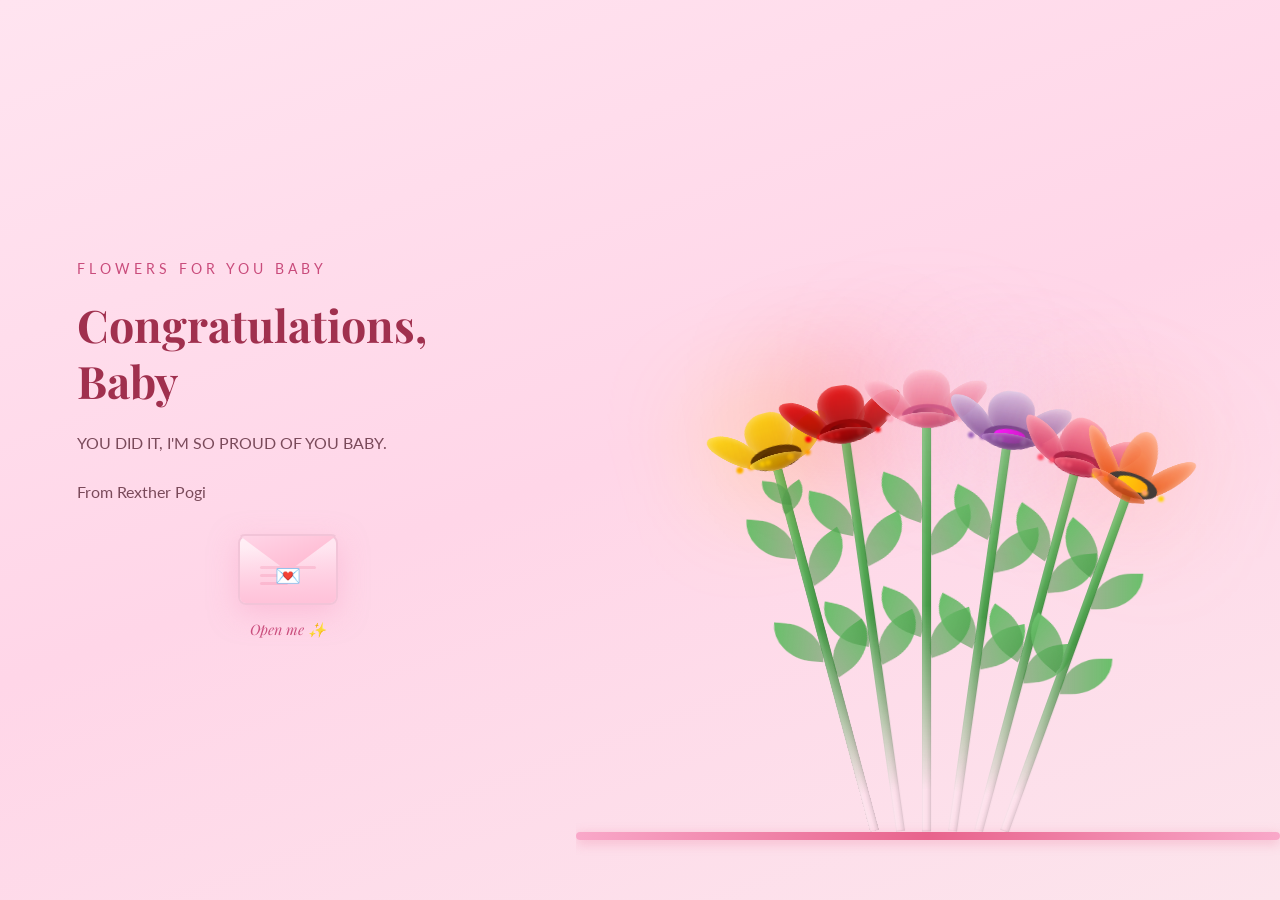
<file: garden.html>
<!DOCTYPE html>
<html lang="en">
<head>
  <meta charset="UTF-8"/>
  <meta name="viewport" content="width=device-width, initial-scale=1.0"/>
  <title>A Gift For You 🌸</title>
  <link rel="stylesheet" href="flower.css"/>
  <link rel="stylesheet" href="styles.css"/>
  <style>
    @keyframes fadeUp {
      from { opacity:0; transform:translateY(20px); }
      to   { opacity:1; transform:translateY(0); }
    }

    html, body { width:100%; height:100%; margin:0; overflow:hidden; background: linear-gradient(160deg,#ffe4f0 0%,#ffd6e8 50%,#fce4ec 100%); }

    .garden-layout {
      display: flex;
      width: 100vw;
      height: 100vh;
    }

    /* LEFT: text */
    .garden-left {
      width: 45%;
      flex-shrink: 0;
      display: flex;
      flex-direction: column;
      justify-content: center;
      padding: 6vw;
      gap: 20px;
      animation: fadeUp 1.2s ease 0.4s both;
      z-index: 2;
    }
    .garden-left .tag {
      font-size: 0.85rem;
      letter-spacing: 4px;
      text-transform: uppercase;
      color: #c94b7b;
      font-family: 'Lato', sans-serif;
    }
    .garden-left h1 {
      font-family: 'Playfair Display', serif;
      font-size: clamp(1.8rem, 3.5vw, 3rem);
      color: #a0304e;
      line-height: 1.25;
      margin: 0;
    }
    .garden-left h1 em { font-style: italic; color: #c94b7b; }
    .garden-left p {
      font-family: 'Lato', sans-serif;
      font-size: clamp(0.85rem, 1.4vw, 1rem);
      color: #7a4a5a;
      line-height: 1.8;
      margin: 0;
    }
    .garden-left .envelope-wrap { margin-top: 8px; }
    .envelope      { width: 100px; height: 70px; }
    .env-flap      { height: 38px; }
    .env-heart     { font-size: 1.3rem; }
    .envelope-wrap span { font-size: 0.9rem; color: #c94b7b; }

    /* RIGHT: flower scene — strictly contained */
    .garden-right {
      width: 55%;
      flex-shrink: 0;
      position: relative;
      overflow: hidden;
    }

    /* scale-down wrapper centered in right panel */
    .flower-scene {
      position: absolute;
      bottom: 68px;
      left: 0;
      width: 100%;
      height: calc(100% - 1px);
      display: flex;
      align-items: flex-end;
      justify-content: center;
      padding-right: 720px;
      transform: scale(0.65);
      transform-origin: bottom center;
      position: relative;
      width: 900px;
      flex-shrink: 0;
    }

    /* ground line — sits right below the flower stems */
    .garden-ground {
      position: absolute;
      bottom: 60px;
      left: 0;
      width: 100%;
      height: 8px;
      background: linear-gradient(to right, #f9a8c9, #e8638c, #f9a8c9);
      border-radius: 8px;
      box-shadow: 0 3px 12px rgba(232,99,140,0.35);
      z-index: 20;
    }
  </style>
</head>
<body class="not-loaded">

  <div class="garden-layout">

    <!-- Left: text message -->
    <div class="garden-left">
      <span class="tag">Flowers for you baby</span>
      <h1>Congratulations, Baby</h1>
      <p>YOU DID IT, I'M SO PROUD OF YOU BABY.</p>
      <p>From Rexther Pogi</p>
      <a href="letter.html" class="envelope-wrap">
        <div class="envelope">
          <div class="env-body">
            <div class="env-lines"><span></span><span></span><span></span></div>
          </div>
          <div class="env-flap"></div>
          <div class="env-heart">💌</div>
        </div>
        <span>Open me ✨</span>
      </a>
    </div>

    <!-- Right: flower scene -->
    <div class="garden-right">
      <div class="flower-scene">
        <div class="flowers">
          <!-- Sunflower -->
          <div class="flower flower--1">
            <div class="flower__leafs flower__leafs--1">
              <div class="flower__leaf flower__leaf--1"></div>
              <div class="flower__leaf flower__leaf--2"></div>
              <div class="flower__leaf flower__leaf--3"></div>
              <div class="flower__leaf flower__leaf--4"></div>
              <div class="flower__white-circle"></div>
              <div class="flower__light flower__light--1"></div>
              <div class="flower__light flower__light--2"></div>
              <div class="flower__light flower__light--3"></div>
              <div class="flower__light flower__light--4"></div>
              <div class="flower__light flower__light--5"></div>
              <div class="flower__light flower__light--6"></div>
              <div class="flower__light flower__light--7"></div>
              <div class="flower__light flower__light--8"></div>
            </div>
            <div class="flower__line">
              <div class="flower__line__leaf flower__line__leaf--1"></div>
              <div class="flower__line__leaf flower__line__leaf--2"></div>
              <div class="flower__line__leaf flower__line__leaf--3"></div>
              <div class="flower__line__leaf flower__line__leaf--4"></div>
              <div class="flower__line__leaf flower__line__leaf--5"></div>
              <div class="flower__line__leaf flower__line__leaf--6"></div>
            </div>
          </div>

          <!-- Red Rose -->
          <div class="flower flower--2">
            <div class="flower__leafs flower__leafs--2">
              <div class="flower__leaf flower__leaf--1"></div>
              <div class="flower__leaf flower__leaf--2"></div>
              <div class="flower__leaf flower__leaf--3"></div>
              <div class="flower__leaf flower__leaf--4"></div>
              <div class="flower__white-circle"></div>
              <div class="flower__light flower__light--1"></div>
              <div class="flower__light flower__light--2"></div>
              <div class="flower__light flower__light--3"></div>
              <div class="flower__light flower__light--4"></div>
              <div class="flower__light flower__light--5"></div>
              <div class="flower__light flower__light--6"></div>
              <div class="flower__light flower__light--7"></div>
              <div class="flower__light flower__light--8"></div>
            </div>
            <div class="flower__line">
              <div class="flower__line__leaf flower__line__leaf--1"></div>
              <div class="flower__line__leaf flower__line__leaf--2"></div>
              <div class="flower__line__leaf flower__line__leaf--3"></div>
              <div class="flower__line__leaf flower__line__leaf--4"></div>
            </div>
          </div>

          <!-- Pink Rose -->
          <div class="flower flower--3">
            <div class="flower__leafs flower__leafs--3">
              <div class="flower__leaf flower__leaf--1"></div>
              <div class="flower__leaf flower__leaf--2"></div>
              <div class="flower__leaf flower__leaf--3"></div>
              <div class="flower__leaf flower__leaf--4"></div>
              <div class="flower__white-circle"></div>
              <div class="flower__light flower__light--1"></div>
              <div class="flower__light flower__light--2"></div>
              <div class="flower__light flower__light--3"></div>
              <div class="flower__light flower__light--4"></div>
              <div class="flower__light flower__light--5"></div>
              <div class="flower__light flower__light--6"></div>
              <div class="flower__light flower__light--7"></div>
              <div class="flower__light flower__light--8"></div>
            </div>
            <div class="flower__line">
              <div class="flower__line__leaf flower__line__leaf--1"></div>
              <div class="flower__line__leaf flower__line__leaf--2"></div>
              <div class="flower__line__leaf flower__line__leaf--3"></div>
              <div class="flower__line__leaf flower__line__leaf--4"></div>
            </div>
          </div>

          <!-- Orchid -->
          <div class="flower flower--4">
            <div class="flower__leafs flower__leafs--4">
              <div class="flower__leaf flower__leaf--1"></div>
              <div class="flower__leaf flower__leaf--2"></div>
              <div class="flower__leaf flower__leaf--3"></div>
              <div class="flower__leaf flower__leaf--4"></div>
              <div class="flower__white-circle"></div>
              <div class="flower__light flower__light--1"></div>
              <div class="flower__light flower__light--2"></div>
              <div class="flower__light flower__light--3"></div>
              <div class="flower__light flower__light--4"></div>
              <div class="flower__light flower__light--5"></div>
              <div class="flower__light flower__light--6"></div>
              <div class="flower__light flower__light--7"></div>
              <div class="flower__light flower__light--8"></div>
            </div>
            <div class="flower__line">
              <div class="flower__line__leaf flower__line__leaf--1"></div>
              <div class="flower__line__leaf flower__line__leaf--2"></div>
              <div class="flower__line__leaf flower__line__leaf--3"></div>
              <div class="flower__line__leaf flower__line__leaf--4"></div>
            </div>
          </div>

          <!-- Carnation -->
          <div class="flower flower--5">
            <div class="flower__leafs flower__leafs--5">
              <div class="flower__leaf flower__leaf--1"></div>
              <div class="flower__leaf flower__leaf--2"></div>
              <div class="flower__leaf flower__leaf--3"></div>
              <div class="flower__leaf flower__leaf--4"></div>
              <div class="flower__white-circle"></div>
              <div class="flower__light flower__light--1"></div>
              <div class="flower__light flower__light--2"></div>
              <div class="flower__light flower__light--3"></div>
              <div class="flower__light flower__light--4"></div>
              <div class="flower__light flower__light--5"></div>
              <div class="flower__light flower__light--6"></div>
              <div class="flower__light flower__light--7"></div>
              <div class="flower__light flower__light--8"></div>
            </div>
            <div class="flower__line">
              <div class="flower__line__leaf flower__line__leaf--1"></div>
              <div class="flower__line__leaf flower__line__leaf--2"></div>
              <div class="flower__line__leaf flower__line__leaf--3"></div>
              <div class="flower__line__leaf flower__line__leaf--4"></div>
            </div>
          </div>

          <!-- Gerbera Daisy -->
          <div class="flower flower--6">
            <div class="flower__leafs flower__leafs--6">
              <div class="flower__leaf flower__leaf--1"></div>
              <div class="flower__leaf flower__leaf--2"></div>
              <div class="flower__leaf flower__leaf--3"></div>
              <div class="flower__leaf flower__leaf--4"></div>
              <div class="flower__white-circle"></div>
              <div class="flower__light flower__light--1"></div>
              <div class="flower__light flower__light--2"></div>
              <div class="flower__light flower__light--3"></div>
              <div class="flower__light flower__light--4"></div>
              <div class="flower__light flower__light--5"></div>
              <div class="flower__light flower__light--6"></div>
              <div class="flower__light flower__light--7"></div>
              <div class="flower__light flower__light--8"></div>
            </div>
            <div class="flower__line">
              <div class="flower__line__leaf flower__line__leaf--1"></div>
              <div class="flower__line__leaf flower__line__leaf--2"></div>
              <div class="flower__line__leaf flower__line__leaf--3"></div>
              <div class="flower__line__leaf flower__line__leaf--4"></div>
            </div>
          </div>
        </div>
      </div>
      <div class="garden-ground"></div>
    </div>

  </div><!-- /.garden-layout -->

  <script>
    onload = () => {
      const c = setTimeout(() => {
        document.body.classList.remove("not-loaded");
        clearTimeout(c);
      }, 1000);
    };
  </script>
</body>
</html>
</file>
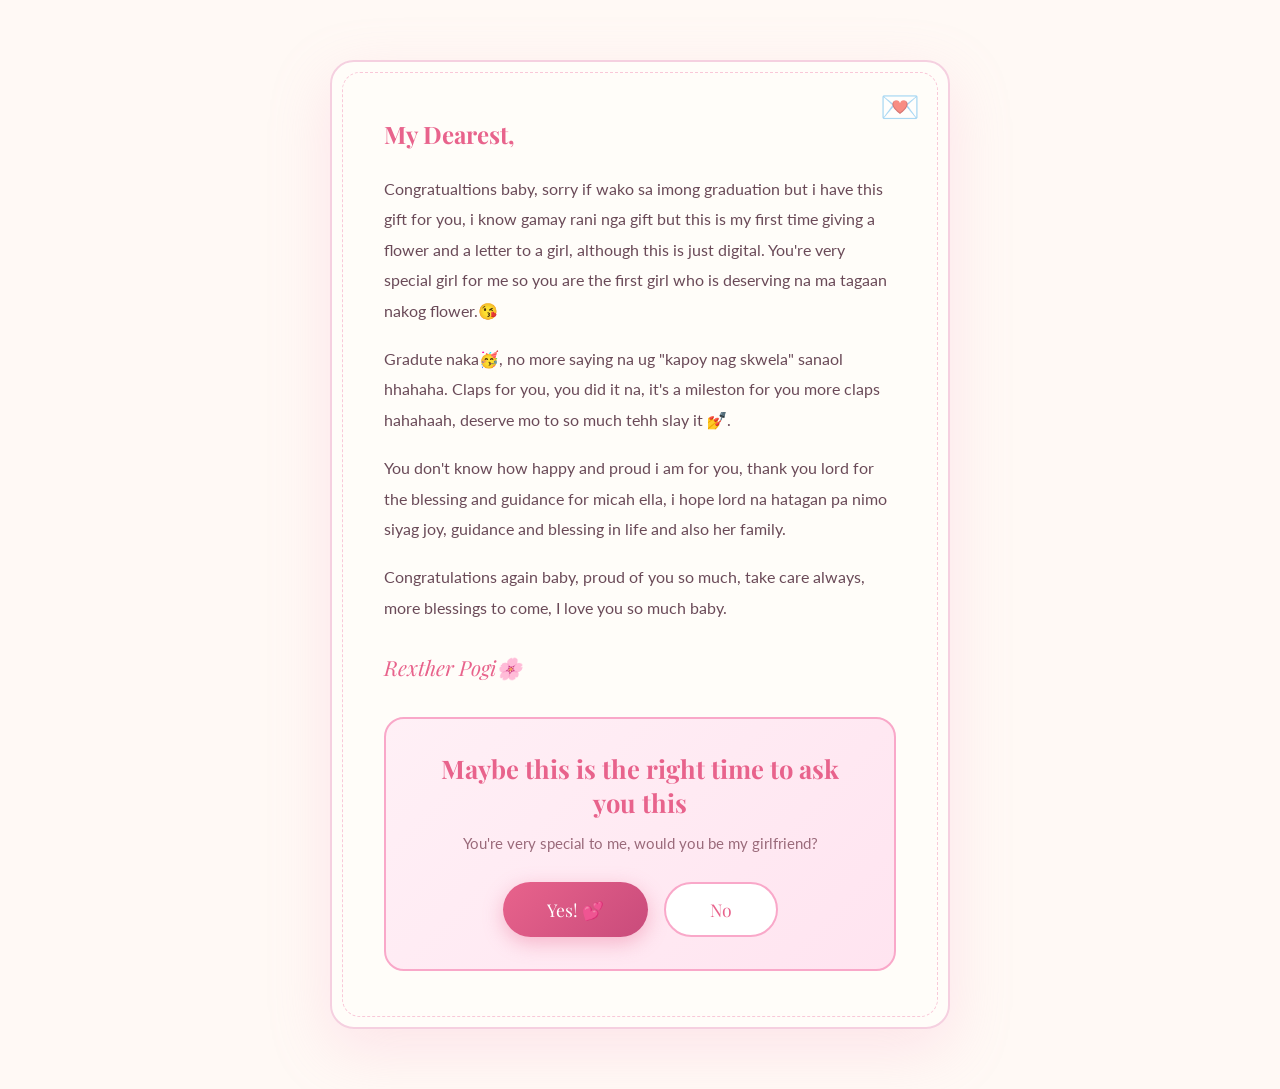
<file: letter.html>
<!DOCTYPE html>
<html lang="en">
<head>
  <meta charset="UTF-8" />
  <meta name="viewport" content="width=device-width, initial-scale=1.0" />
  <title>A Letter For You 💌</title>
  <link rel="stylesheet" href="styles.css" />
</head>
<body>

  <div class="petals" id="petals"></div>

  <div class="letter-page">
    <div class="letter-card">
      <span class="stamp">💌</span>
      <h3>My Dearest,</h3>

      <p>Congratualtions baby, sorry if wako sa imong graduation but i have this gift for you, i know gamay rani nga gift but this is my first time giving a flower and a letter to a girl, although this is just digital. You're very special girl for me so you are the first girl who is deserving na ma tagaan nakog flower.😘</p>
      <p>Gradute naka🥳, no more saying na ug "kapoy nag skwela" sanaol hhahaha. Claps for you, you did it na, it's a mileston for you more claps hahahaah, deserve mo to so much tehh slay it 💅.</p>
      <p>You don't know how happy and proud i am for you, thank you lord for the blessing and guidance for micah ella, i hope lord na hatagan pa nimo siyag joy, guidance and blessing in life and also her family.</p>
      <p>Congratulations again baby, proud of you so much, take care always, more blessings to come, I love you so much baby.</p>

      <div class="signature">Rexther Pogi🌸</div>

      <!-- PROPOSAL -->
      <div class="proposal-box">
        <h4>Maybe this is the right time to ask you this</h4>
        <p>You're very special to me, would you be my girlfriend?</p>
        <div class="answer-btns">
          <button class="btn-yes" onclick="sayYes(this)">Yes! 💕</button>
          <button class="btn-no" id="noBtn" onmouseover="runAway(this)" onclick="runAway(this)">No</button>
        </div>
      </div>
    </div>
  </div>

  <!-- YES OVERLAY -->
  <div class="yes-overlay" id="yesOverlay">
    <div class="big-heart">💖</div>
    <h2>She said YES! 🎉</h2>
    <p>This is the best day ever. I promise to make every day as special as today. I love you so much. 🌸</p>
  </div>

  <script>
    // Petals
    const petalContainer = document.getElementById('petals');
    for (let i = 0; i < 24; i++) {
      const p = document.createElement('div');
      p.className = 'petal';
      p.style.left = Math.random() * 100 + 'vw';
      p.style.animationDuration = (4 + Math.random() * 6) + 's';
      p.style.animationDelay = (Math.random() * 10) + 's';
      p.style.width = (8 + Math.random() * 12) + 'px';
      p.style.height = (12 + Math.random() * 14) + 'px';
      petalContainer.appendChild(p);
    }

    // Sparkles
    const sparkles = ['✨','💫','🌟','✦'];
    for (let i = 0; i < 16; i++) {
      const s = document.createElement('div');
      s.className = 'sparkle';
      s.textContent = sparkles[Math.floor(Math.random() * sparkles.length)];
      s.style.left = Math.random() * 100 + 'vw';
      s.style.top = (10 + Math.random() * 80) + 'vh';
      s.style.animationDuration = (3 + Math.random() * 5) + 's';
      s.style.animationDelay = (Math.random() * 8) + 's';
      document.body.appendChild(s);
    }

    // No button runs away
    function runAway(btn) {
      btn.style.position = 'fixed';
      btn.style.left = Math.random() * (window.innerWidth - 160) + 'px';
      btn.style.top  = Math.random() * (window.innerHeight - 60) + 'px';
      btn.style.transition = 'left 0.3s, top 0.3s';
      btn.style.zIndex = '50';
    }

    // Confetti burst
    function launchConfetti() {
      const colors = ['#ff85a1','#ffd166','#a8e6cf','#c9b1ff','#ffb3c6','#ff6b9d'];
      for (let i = 0; i < 80; i++) {
        const c = document.createElement('div');
        c.className = 'confetti-piece';
        c.style.left = (30 + Math.random() * 40) + 'vw';
        c.style.top = '40vh';
        c.style.background = colors[Math.floor(Math.random() * colors.length)];
        c.style.width = (6 + Math.random() * 10) + 'px';
        c.style.height = (6 + Math.random() * 10) + 'px';
        c.style.borderRadius = Math.random() > 0.5 ? '50%' : '2px';
        c.style.animationDuration = (1.5 + Math.random() * 2) + 's';
        c.style.animationDelay = (Math.random() * 0.5) + 's';
        c.style.transform = `translateX(${(Math.random() - 0.5) * 300}px)`;
        document.body.appendChild(c);
        setTimeout(() => c.remove(), 4000);
      }
    }

    // Floating hearts burst from button
    function burstHearts(btn) {
      const hearts = ['💕','💗','💖','💓','🌸','✨'];
      const rect = btn.getBoundingClientRect();
      for (let i = 0; i < 12; i++) {
        const h = document.createElement('div');
        h.style.cssText = `
          position:fixed; z-index:300; pointer-events:none;
          font-size:${1.2 + Math.random()}rem;
          left:${rect.left + rect.width/2}px;
          top:${rect.top}px;
          animation: confettiFall ${1.5 + Math.random()}s ease forwards;
          transform: translateX(${(Math.random()-0.5)*200}px);
        `;
        h.textContent = hearts[Math.floor(Math.random() * hearts.length)];
        document.body.appendChild(h);
        setTimeout(() => h.remove(), 3000);
      }
    }

    function sayYes(btn) {
      launchConfetti();
      burstHearts(btn);
      setTimeout(() => {
        document.getElementById('yesOverlay').classList.add('show');
      }, 400);
    }
  </script>
</body>
</html>
</file>
<file: flower.css>
*,*::after,*::before{padding:0;margin:0;box-sizing:border-box;}
:root{--dark-color:#fff0f5;}
body{margin:0;overflow:hidden;}
.night{display:none;}
.flowers{position:relative;}
.flower{position:absolute;bottom:0;transform-origin:bottom center;z-index:10;--fl-speed:0.8s;}
/* Bouquet positioning - grouped closer together */
.flower--1{left:120px;transform:rotate(-15deg);animation:moving-flower-1 4s linear infinite;}
.flower--1 .flower__line{height:65vmin;animation-delay:0.3s;}
.flower--1 .flower__line__leaf--1{animation:blooming-leaf-right var(--fl-speed) 1.6s backwards;}
.flower--1 .flower__line__leaf--2{animation:blooming-leaf-right var(--fl-speed) 1.4s backwards;}
.flower--1 .flower__line__leaf--3{animation:blooming-leaf-left var(--fl-speed) 1.2s backwards;}
.flower--1 .flower__line__leaf--4{animation:blooming-leaf-left var(--fl-speed) 1s backwards;}
.flower--1 .flower__line__leaf--5{animation:blooming-leaf-right var(--fl-speed) 1.8s backwards;}
.flower--1 .flower__line__leaf--6{animation:blooming-leaf-left var(--fl-speed) 2s backwards;}
.flower--2{left:160px;transform:rotate(-8deg);animation:moving-flower-2 4s linear infinite;}
.flower--2 .flower__line{height:68vmin;animation-delay:0.6s;}
.flower--2 .flower__line__leaf--1{animation:blooming-leaf-right var(--fl-speed) 1.9s backwards;}
.flower--2 .flower__line__leaf--2{animation:blooming-leaf-right var(--fl-speed) 1.7s backwards;}
.flower--2 .flower__line__leaf--3{animation:blooming-leaf-left var(--fl-speed) 1.5s backwards;}
.flower--2 .flower__line__leaf--4{animation:blooming-leaf-left var(--fl-speed) 1.3s backwards;}
.flower--3{left:200px;transform:rotate(0deg);animation:moving-flower-3 4s linear infinite;}
.flower--3 .flower__line{height:70vmin;animation-delay:0.9s;}
.flower--3 .flower__line__leaf--1{animation:blooming-leaf-right var(--fl-speed) 2.5s backwards;}
.flower--3 .flower__line__leaf--2{animation:blooming-leaf-right var(--fl-speed) 2.3s backwards;}
.flower--3 .flower__line__leaf--3{animation:blooming-leaf-left var(--fl-speed) 2.1s backwards;}
.flower--3 .flower__line__leaf--4{animation:blooming-leaf-left var(--fl-speed) 1.9s backwards;}
.flower--4{left:240px;transform:rotate(8deg);animation:moving-flower-2 4s linear infinite;}
.flower--4 .flower__line{height:67vmin;animation-delay:0.5s;}
.flower--4 .flower__line__leaf--1{animation:blooming-leaf-right var(--fl-speed) 2s backwards;}
.flower--4 .flower__line__leaf--2{animation:blooming-leaf-right var(--fl-speed) 1.8s backwards;}
.flower--4 .flower__line__leaf--3{animation:blooming-leaf-left var(--fl-speed) 1.6s backwards;}
.flower--4 .flower__line__leaf--4{animation:blooming-leaf-left var(--fl-speed) 1.4s backwards;}
.flower--5{left:280px;transform:rotate(15deg);animation:moving-flower-1 4s linear infinite;}
.flower--5 .flower__line{height:64vmin;animation-delay:0.7s;}
.flower--5 .flower__line__leaf--1{animation:blooming-leaf-right var(--fl-speed) 2.2s backwards;}
.flower--5 .flower__line__leaf--2{animation:blooming-leaf-right var(--fl-speed) 2s backwards;}
.flower--5 .flower__line__leaf--3{animation:blooming-leaf-left var(--fl-speed) 1.8s backwards;}
.flower--5 .flower__line__leaf--4{animation:blooming-leaf-left var(--fl-speed) 1.6s backwards;}
.flower--6{left:320px;transform:rotate(20deg);animation:moving-flower-3 4s linear infinite;}
.flower--6 .flower__line{height:62vmin;animation-delay:1s;}
.flower--6 .flower__line__leaf--1{animation:blooming-leaf-right var(--fl-speed) 2.4s backwards;}
.flower--6 .flower__line__leaf--2{animation:blooming-leaf-right var(--fl-speed) 2.2s backwards;}
.flower--6 .flower__line__leaf--3{animation:blooming-leaf-left var(--fl-speed) 2s backwards;}
.flower--6 .flower__line__leaf--4{animation:blooming-leaf-left var(--fl-speed) 1.8s backwards;}
.flower__leafs{position:relative;animation:blooming-flower 2s backwards;}
.flower__leafs--1{animation-delay:1.1s;}
.flower__leafs--2{animation-delay:1.4s;}
.flower__leafs--3{animation-delay:1.7s;}
.flower__leafs--4{animation-delay:2s;}
.flower__leafs--5{animation-delay:2.3s;}
.flower__leafs--6{animation-delay:2.6s;}
.flower__leafs::after{content:"";position:absolute;left:0;top:0;transform:translate(-50%,-100%);width:8vmin;height:8vmin;background-color:#6bf0ff;filter:blur(10vmin);}

/* ── Base petal shape ── */
.flower__leaf{position:absolute;bottom:0;left:50%;width:8vmin;height:11vmin;border-radius:51% 49% 47% 53%/44% 45% 55% 69%;transform-origin:bottom center;opacity:0.9;box-shadow:inset 0 0 2vmin rgba(255,255,255,0.5);}
.flower__leaf--1{transform:translate(-10%,1%) rotateY(40deg) rotateX(-50deg);}
.flower__leaf--2{transform:translate(-50%,-4%) rotateX(40deg);}
.flower__leaf--3{transform:translate(-90%,0%) rotateY(45deg) rotateX(50deg);}
.flower__leaf--4{width:8vmin;height:8vmin;transform-origin:bottom left;border-radius:4vmin 10vmin 4vmin 4vmin;transform:translate(-0%,18%) rotateX(70deg) rotate(-43deg);z-index:1;opacity:0.8;}

/* ── Sunflower (flower--1): golden yellow petals, dark brown center ── */
.flower__leafs--1 .flower__leaf{background-color:#FFD700;background-image:linear-gradient(to top,#e6a800,#FFD700);}
.flower__leafs--1 .flower__leaf--4{background-image:linear-gradient(to top,#cc9000,#FFD700);}
.flower__leafs--1 .flower__white-circle{background-color:#4a2800;}
.flower__leafs--1 .flower__white-circle::after{background-image:linear-gradient(90deg,#3a1a00,#5c3300);}
.flower__leafs--1::after{background-color:#FFD700;}

/* ── Red Rose (flower--2): deep red layered petals, dark red center ── */
.flower__leafs--2 .flower__leaf{background-color:#cc0000;background-image:linear-gradient(to top,#8b0000,#e60000);}
.flower__leafs--2 .flower__leaf--4{background-image:linear-gradient(to top,#6b0000,#cc0000);}
.flower__leafs--2 .flower__white-circle{background-color:#8b0000;}
.flower__leafs--2 .flower__white-circle::after{background-image:linear-gradient(90deg,#5a0000,#aa0000);}
.flower__leafs--2::after{background-color:#e60000;}

/* ── Pink Rose (flower--3): soft pink petals, blush center ── */
.flower__leafs--3 .flower__leaf{background-color:#ff85a1;background-image:linear-gradient(to top,#e05070,#ffb3c6);}
.flower__leafs--3 .flower__leaf--4{background-image:linear-gradient(to top,#c04060,#ff85a1);}
.flower__leafs--3 .flower__white-circle{background-color:#c94b7b;}
.flower__leafs--3 .flower__white-circle::after{background-image:linear-gradient(90deg,#a03060,#e06080);}
.flower__leafs--3::after{background-color:#ffb3c6;}

/* ── Orchid (flower--4): purple/violet petals, magenta center ── */
.flower__leafs--4 .flower__leaf{background-color:#9b59b6;background-image:linear-gradient(to top,#6c3483,#d7bde2);}
.flower__leafs--4 .flower__leaf--4{background-image:linear-gradient(to top,#5b2c6f,#9b59b6);}
.flower__leafs--4 .flower__white-circle{background-color:#6c3483;}
.flower__leafs--4 .flower__white-circle::after{background-image:linear-gradient(90deg,#ff00ff,#cc00cc);}
.flower__leafs--4::after{background-color:#d7bde2;}

/* ── Carnation (flower--5): ruffled coral/red petals, deep red center ── */
.flower__leafs--5 .flower__leaf{background-color:#ff4d6d;background-image:linear-gradient(to top,#c9184a,#ff8fa3);border-radius:40% 60% 40% 60%/60% 40% 60% 40%;}
.flower__leafs--5 .flower__leaf--4{background-image:linear-gradient(to top,#a4133c,#ff4d6d);border-radius:40% 60% 40% 60%/60% 40% 60% 40%;}
.flower__leafs--5 .flower__white-circle{background-color:#a4133c;}
.flower__leafs--5 .flower__white-circle::after{background-image:linear-gradient(90deg,#800f2f,#c9184a);}
.flower__leafs--5::after{background-color:#ff8fa3;}

/* ── Gerbera Daisy (flower--6): bright orange petals, yellow center ── */
.flower__leafs--6 .flower__leaf{background-color:#ff6b35;background-image:linear-gradient(to top,#e84a00,#ff9a6c);width:6vmin;height:13vmin;border-radius:50% 50% 30% 30%/60% 60% 40% 40%;}
.flower__leafs--6 .flower__leaf--4{background-image:linear-gradient(to top,#cc3d00,#ff6b35);border-radius:50% 50% 30% 30%/60% 60% 40% 40%;}
.flower__leafs--6 .flower__white-circle{background-color:#333;}
.flower__leafs--6 .flower__white-circle::after{background-image:linear-gradient(90deg,#ffd700,#ffaa00);}
.flower__leafs--6::after{background-color:#ff9a6c;}
.flower__white-circle{position:absolute;left:-3.5vmin;top:-3vmin;width:9vmin;height:4vmin;border-radius:50%;background-color:#fff;}
.flower__white-circle::after{content:"";position:absolute;left:50%;top:45%;transform:translate(-50%,-50%);width:60%;height:60%;border-radius:inherit;background-image:linear-gradient(90deg,rgb(255,235,18),rgb(255,206,0));}
.flower__line{height:55vmin;width:1.5vmin;background-image:linear-gradient(to left,rgba(0,0,0,0.1),transparent,rgba(255,255,255,0.2)),linear-gradient(to top,transparent 10%,#4a9e4a,#6abf6a);box-shadow:inset 0 0 2px rgba(0,0,0,0.2);animation:grow-flower-tree 4s backwards;}
.flower__line__leaf{--w:7vmin;--h:calc(var(--w) + 2vmin);position:absolute;top:20%;left:90%;width:var(--w);height:var(--h);border-top-right-radius:var(--h);border-bottom-left-radius:var(--h);background-image:linear-gradient(to top,rgba(60,140,60,0.5),#6abf6a);}
.flower__line__leaf--1{transform:rotate(70deg) rotateY(30deg);}
.flower__line__leaf--2{top:45%;transform:rotate(70deg) rotateY(30deg);}
.flower__line__leaf--3,.flower__line__leaf--4,.flower__line__leaf--6{border-top-right-radius:0;border-bottom-left-radius:0;border-top-left-radius:var(--h);border-bottom-right-radius:var(--h);left:-460%;top:12%;transform:rotate(-70deg) rotateY(30deg);}
.flower__line__leaf--4{top:40%;}
.flower__line__leaf--5{top:0;transform-origin:left;transform:rotate(70deg) rotateY(30deg) scale(0.6);}
.flower__line__leaf--6{top:-2%;left:-450%;transform-origin:right;transform:rotate(-70deg) rotateY(30deg) scale(0.6);}
.flower__light{position:absolute;bottom:0vmin;width:1vmin;height:1vmin;border-radius:50%;filter:blur(0.2vmin);animation:light-ans 4s linear infinite backwards;}
/* Sunflower lights: gold */
.flower--1 .flower__light{background-color:#FFD700;}
.flower--1 .flower__light:nth-child(odd){background-color:#FFA500;}
/* Red Rose lights: red */
.flower--2 .flower__light{background-color:#ff4444;}
.flower--2 .flower__light:nth-child(odd){background-color:#ff0000;}
/* Pink Rose lights: pink */
.flower--3 .flower__light{background-color:#ff85a1;}
.flower--3 .flower__light:nth-child(odd){background-color:#ffb3c6;}
/* Orchid lights: purple */
.flower--4 .flower__light{background-color:#d7bde2;}
.flower--4 .flower__light:nth-child(odd){background-color:#9b59b6;}
/* Carnation lights: coral */
.flower--5 .flower__light{background-color:#ff8fa3;}
.flower--5 .flower__light:nth-child(odd){background-color:#ff4d6d;}
/* Gerbera Daisy lights: orange */
.flower--6 .flower__light{background-color:#ff9a6c;}
.flower--6 .flower__light:nth-child(odd){background-color:#ffd700;}
.flower__light--1{left:-2vmin;animation-delay:1s;}
.flower__light--2{left:3vmin;animation-delay:0.5s;}
.flower__light--3{left:-6vmin;animation-delay:0.3s;}
.flower__light--4{left:6vmin;animation-delay:0.9s;}
.flower__light--5{left:-1vmin;animation-delay:1.5s;}
.flower__light--6{left:-4vmin;animation-delay:3s;}
.flower__light--7{left:3vmin;animation-delay:2s;}
.flower__light--8{left:-6vmin;animation-delay:3.5s;}
.flower__grass{--c:#159faa;--line-w:1.5vmin;position:absolute;bottom:12vmin;left:-7vmin;display:flex;flex-direction:column;align-items:flex-end;z-index:20;transform-origin:bottom center;transform:rotate(-48deg) rotateY(40deg);}
.flower__grass--1{animation:moving-grass 2s linear infinite;}
.flower__grass--2{left:2vmin;bottom:10vmin;transform:scale(0.5) rotate(75deg) rotateX(10deg) rotateY(-200deg);opacity:0.8;z-index:0;animation:moving-grass--2 1.5s linear infinite;}
.flower__grass--top{width:7vmin;height:10vmin;border-top-right-radius:100%;border-right:var(--line-w) solid var(--c);transform-origin:bottom center;transform:rotate(-2deg);}
.flower__grass--bottom{margin-top:-2px;width:var(--line-w);height:25vmin;background-image:linear-gradient(to top,transparent,var(--c));}
.flower__grass__leaf{--size:10vmin;position:absolute;width:calc(var(--size)*2.1);height:var(--size);border-top-left-radius:var(--size);border-top-right-radius:var(--size);background-image:linear-gradient(to top,transparent,transparent 30%,var(--c));z-index:100;}
.flower__grass__leaf--1{top:-6%;left:30%;--size:6vmin;transform:rotate(-20deg);animation:growing-grass-ans--1 2s 2.6s backwards;}
.flower__grass__leaf--2{top:-5%;left:-110%;--size:6vmin;transform:rotate(10deg);animation:growing-grass-ans--2 2s 2.4s linear backwards;}
.flower__grass__leaf--3{top:5%;left:60%;--size:8vmin;transform:rotate(-18deg) rotateX(-20deg);animation:growing-grass-ans--3 2s 2.2s linear backwards;}
.flower__grass__leaf--4{top:6%;left:-135%;--size:8vmin;transform:rotate(2deg);animation:growing-grass-ans--4 2s 2s linear backwards;}
.flower__grass__leaf--5{top:20%;left:60%;--size:10vmin;transform:rotate(-24deg) rotateX(-20deg);animation:growing-grass-ans--5 2s 1.8s linear backwards;}
.flower__grass__leaf--6{top:22%;left:-180%;--size:10vmin;transform:rotate(10deg);animation:growing-grass-ans--6 2s 1.6s linear backwards;}
.flower__grass__leaf--7{top:39%;left:70%;--size:10vmin;transform:rotate(-10deg);animation:growing-grass-ans--7 2s 1.4s linear backwards;}
.flower__grass__leaf--8{top:40%;left:-215%;--size:11vmin;transform:rotate(10deg);animation:growing-grass-ans--8 2s 1.2s linear backwards;}
.flower__grass__overlay{position:absolute;top:-10%;right:0%;width:100%;height:100%;background-color:rgba(0,0,0,0.6);filter:blur(1.5vmin);z-index:100;}
.flower__g-long{--w:2vmin;--h:6vmin;--c:#159faa;position:absolute;bottom:10vmin;left:-3vmin;transform-origin:bottom center;transform:rotate(-30deg) rotateY(-20deg);display:flex;flex-direction:column;align-items:flex-end;animation:flower-g-long-ans 3s linear infinite;}
.flower__g-long__top{top:calc(var(--h)*-1);width:calc(var(--w)+1vmin);height:var(--h);border-top-right-radius:100%;border-right:0.7vmin solid var(--c);transform:translate(-0.7vmin,1vmin);}
.flower__g-long__bottom{width:var(--w);height:50vmin;transform-origin:bottom center;background-image:linear-gradient(to top,transparent 30%,var(--c));box-shadow:inset 0 0 2px rgba(0,0,0,0.5);clip-path:polygon(35% 0,65% 1%,100% 100%,0% 100%);}
.flower__g-right{position:absolute;bottom:6vmin;left:-2vmin;transform-origin:bottom left;transform:rotate(20deg);}
.flower__g-right .leaf{width:30vmin;height:50vmin;border-top-left-radius:100%;border-left:2vmin solid #079097;background-image:linear-gradient(to bottom,transparent,var(--dark-color) 60%);-webkit-mask-image:linear-gradient(to top,transparent 30%,#079097 60%);}
.flower__g-right--1{animation:flower-g-right-ans 2.5s linear infinite;}
.flower__g-right--2{left:5vmin;transform:rotateY(-180deg);animation:flower-g-right-ans--2 3s linear infinite;}
.flower__g-right--2 .leaf{height:75vmin;filter:blur(0.3vmin);opacity:0.8;}
.flower__g-front{position:absolute;bottom:6vmin;left:2.5vmin;z-index:100;transform-origin:bottom center;transform:rotate(-28deg) rotateY(30deg) scale(1.04);animation:flower__g-front-ans 2s linear infinite;}
.flower__g-front__line{width:0.3vmin;height:20vmin;background-image:linear-gradient(to top,transparent,#079097,transparent 100%);position:relative;}
.flower__g-front__leaf-wrapper{position:absolute;top:0;left:0;transform-origin:bottom left;transform:rotate(10deg);}
.flower__g-front__leaf-wrapper:nth-child(even){left:0vmin;transform:rotateY(-180deg) rotate(5deg);animation:flower__g-front__leaf-left-ans 1s ease-in backwards;}
.flower__g-front__leaf-wrapper:nth-child(odd){animation:flower__g-front__leaf-ans 1s ease-in backwards;}
.flower__g-front__leaf-wrapper--1{top:-8vmin;transform:scale(0.7);animation:flower__g-front__leaf-ans 1s 5.5s ease-in backwards!important;}
.flower__g-front__leaf-wrapper--2{top:-8vmin;transform:rotateY(-180deg) scale(0.7)!important;animation:flower__g-front__leaf-left-ans-2 1s 5.2s ease-in backwards!important;}
.flower__g-front__leaf-wrapper--3{top:-3vmin;animation:flower__g-front__leaf-ans 1s 4.9s ease-in backwards!important;}
.flower__g-front__leaf-wrapper--4{top:-3vmin;transform:rotateY(-180deg) scale(0.9)!important;animation:flower__g-front__leaf-left-ans-2 1s 4.6s ease-in backwards!important;}
.flower__g-front__leaf-wrapper--5{top:2vmin;animation-delay:4.3s!important;}
.flower__g-front__leaf-wrapper--6{top:2vmin;animation-delay:4.1s!important;}
.flower__g-front__leaf-wrapper--7{top:6.5vmin;animation-delay:3.8s!important;}
.flower__g-front__leaf-wrapper--8{top:6.5vmin;animation-delay:3.5s!important;}
.flower__g-front__leaf{width:10vmin;height:10vmin;border-radius:100% 0% 0% 100%/100% 100% 0% 0%;box-shadow:inset 0 2px 1vmin hsla(184,97%,58%,0.2);background-image:linear-gradient(to bottom left,transparent,var(--dark-color)),linear-gradient(to bottom right,#159faa 50%,transparent 50%,transparent);-webkit-mask-image:linear-gradient(to bottom right,#159faa 50%,transparent 50%,transparent);mask-image:linear-gradient(to bottom right,#159faa 50%,transparent 50%,transparent);}
.flower__g-fr{position:absolute;bottom:-4vmin;left:0vmin;transform-origin:bottom left;z-index:10;animation:flower__g-fr-ans 2s linear infinite;}
.flower__g-fr .leaf{width:30vmin;height:50vmin;border-top-left-radius:100%;border-left:2vmin solid #079097;-webkit-mask-image:linear-gradient(to top,transparent 25%,#079097 50%);position:relative;z-index:1;}
.flower__g-fr__leaf{position:absolute;top:0;left:0;width:10vmin;height:10vmin;border-radius:100% 0% 0% 100%/100% 100% 0% 0%;box-shadow:inset 0 2px 1vmin hsla(184,97%,58%,0.2);background-image:linear-gradient(to bottom left,transparent,var(--dark-color) 98%),linear-gradient(to bottom right,#23f0ff 45%,transparent 50%,transparent);-webkit-mask-image:linear-gradient(135deg,#159faa 40%,transparent 50%,transparent);}
.flower__g-fr__leaf--1{left:20vmin;transform:rotate(45deg);animation:flower__g-fr-leaft-ans-1 0.5s 5.2s linear backwards;}
.flower__g-fr__leaf--2{left:12vmin;top:-7vmin;transform:rotate(25deg) rotateY(-180deg);animation:flower__g-fr-leaft-ans-6 0.5s 5s linear backwards;}
.flower__g-fr__leaf--3{left:15vmin;top:6vmin;transform:rotate(55deg);animation:flower__g-fr-leaft-ans-5 0.5s 4.8s linear backwards;}
.flower__g-fr__leaf--4{left:6vmin;top:-2vmin;transform:rotate(25deg) rotateY(-180deg);animation:flower__g-fr-leaft-ans-6 0.5s 4.6s linear backwards;}
.flower__g-fr__leaf--5{left:10vmin;top:14vmin;transform:rotate(55deg);animation:flower__g-fr-leaft-ans-5 0.5s 4.4s linear backwards;}
.flower__g-fr__leaf--6{left:0vmin;top:6vmin;transform:rotate(25deg) rotateY(-180deg);animation:flower__g-fr-leaft-ans-6 0.5s 4.2s linear backwards;}
.flower__g-fr__leaf--7{left:5vmin;top:22vmin;transform:rotate(45deg);animation:flower__g-fr-leaft-ans-7 0.5s 4s linear backwards;}
.flower__g-fr__leaf--8{left:-4vmin;top:15vmin;transform:rotate(15deg) rotateY(-180deg);animation:flower__g-fr-leaft-ans-8 0.5s 3.8s linear backwards;}
.long-g{position:absolute;bottom:25vmin;left:-42vmin;transform-origin:bottom left;}
.long-g--1{bottom:0vmin;transform:scale(0.8) rotate(-5deg);}
.long-g--1 .leaf--1{--w:5vmin;--h:60vmin;left:-2vmin;transform:rotate(3deg) rotateY(-180deg);}
.long-g--1 .leaf{-webkit-mask-image:linear-gradient(to top,transparent 40%,#079097 80%)!important;}
.long-g--2,.long-g--3{bottom:-3vmin;left:-35vmin;transform-origin:center;transform:scale(0.6) rotateX(60deg);}
.long-g--2 .leaf,.long-g--3 .leaf{-webkit-mask-image:linear-gradient(to top,transparent 50%,#079097 80%)!important;}
.long-g--2 .leaf--1,.long-g--3 .leaf--1{left:-1vmin;transform:rotateY(-180deg);}
.long-g--3{left:-17vmin;bottom:0vmin;}
.long-g--3 .leaf{-webkit-mask-image:linear-gradient(to top,transparent 40%,#079097 80%)!important;}
.long-g--4{left:25vmin;bottom:-3vmin;transform-origin:center;transform:scale(0.6) rotateX(60deg);}
.long-g--4 .leaf{-webkit-mask-image:linear-gradient(to top,transparent 50%,#079097 80%)!important;}
.long-g--5{left:42vmin;bottom:0vmin;transform:scale(0.8) rotate(2deg);}
.long-g--6{left:0vmin;bottom:-20vmin;z-index:100;filter:blur(0.3vmin);transform:scale(0.8) rotate(2deg);}
.long-g--7{left:35vmin;bottom:20vmin;z-index:-1;filter:blur(0.3vmin);transform:scale(0.6) rotate(2deg);opacity:0.7;}
.long-g .leaf{--w:15vmin;--h:40vmin;--c:#1aaa15;position:absolute;bottom:0;width:var(--w);height:var(--h);border-top-left-radius:100%;border-left:2vmin solid var(--c);-webkit-mask-image:linear-gradient(to top,transparent 20%,var(--dark-color));transform-origin:bottom center;}
.long-g .leaf--0{left:2vmin;animation:leaf-ans-1 4s linear infinite;}
.long-g .leaf--1{--w:5vmin;--h:60vmin;animation:leaf-ans-1 4s linear infinite;}
.long-g .leaf--2{--w:10vmin;--h:40vmin;left:-0.5vmin;bottom:5vmin;transform-origin:bottom left;transform:rotateY(-180deg);animation:leaf-ans-2 3s linear infinite;}
.long-g .leaf--3{--w:5vmin;--h:30vmin;left:-1vmin;bottom:3.2vmin;transform-origin:bottom left;transform:rotate(-10deg) rotateY(-180deg);animation:leaf-ans-3 3s linear infinite;}
.grow-ans{animation:grow-ans 2s var(--d) backwards;}
.growing-grass{animation:growing-grass-ans 1s 2s backwards;}
.not-loaded *{animation-play-state:paused!important;}

@keyframes leaf-ans-1{0%,100%{transform:rotate(-5deg) scale(1);}50%{transform:rotate(5deg) scale(1.1);}}
@keyframes leaf-ans-2{0%,100%{transform:rotateY(-180deg) rotate(5deg);}50%{transform:rotateY(-180deg) rotate(0deg) scale(1.1);}}
@keyframes leaf-ans-3{0%,100%{transform:rotate(-10deg) rotateY(-180deg);}50%{transform:rotate(-20deg) rotateY(-180deg);}}
@keyframes grow-ans{0%{transform:scale(0);opacity:0;}}
@keyframes light-ans{0%{opacity:0;transform:translateY(0vmin);}25%{opacity:1;transform:translateY(-5vmin) translateX(-2vmin);}50%{opacity:1;transform:translateY(-15vmin) translateX(2vmin);filter:blur(0.2vmin);}75%{transform:translateY(-20vmin) translateX(-2vmin);filter:blur(0.2vmin);}100%{transform:translateY(-30vmin);opacity:0;filter:blur(1vmin);}}
@keyframes moving-flower-1{0%,100%{transform:rotate(2deg);}50%{transform:rotate(-2deg);}}
@keyframes moving-flower-2{0%,100%{transform:rotate(18deg);}50%{transform:rotate(14deg);}}
@keyframes moving-flower-3{0%,100%{transform:rotate(-18deg);}50%{transform:rotate(-20deg) rotateY(-10deg);}}
@keyframes blooming-leaf-right{0%{transform-origin:left;transform:rotate(70deg) rotateY(30deg) scale(0);}}
@keyframes blooming-leaf-left{0%{transform-origin:right;transform:rotate(-70deg) rotateY(30deg) scale(0);}}
@keyframes grow-flower-tree{0%{height:0;border-radius:1vmin;}}
@keyframes blooming-flower{0%{transform:scale(0);}}
@keyframes moving-grass{0%,100%{transform:rotate(-48deg) rotateY(40deg);}50%{transform:rotate(-50deg) rotateY(40deg);}}
@keyframes moving-grass--2{0%,100%{transform:scale(0.5) rotate(75deg) rotateX(10deg) rotateY(-200deg);}50%{transform:scale(0.5) rotate(79deg) rotateX(10deg) rotateY(-200deg);}}
@keyframes growing-grass-ans{0%{transform:scale(0);}}
@keyframes flower-g-long-ans{0%,100%{transform:rotate(-30deg) rotateY(-20deg);}50%{transform:rotate(-32deg) rotateY(-20deg);}}
@keyframes flower-g-right-ans{0%,100%{transform:rotate(20deg);}50%{transform:rotate(24deg) rotateX(-20deg);}}
@keyframes flower-g-right-ans--2{0%,100%{transform:rotateY(-180deg) rotate(0deg) rotateX(-20deg);}50%{transform:rotateY(-180deg) rotate(6deg) rotateX(-20deg);}}
@keyframes flower__g-front-ans{0%,100%{transform:rotate(-28deg) rotateY(30deg) scale(1.04);}50%{transform:rotate(-35deg) rotateY(40deg) scale(1.04);}}
@keyframes flower__g-front__leaf-ans{0%{transform:rotate(10deg) scale(0);}}
@keyframes flower__g-front__leaf-left-ans{0%{transform:rotateY(-180deg) rotate(5deg) scale(0);}}
@keyframes flower__g-front__leaf-left-ans-2{0%{transform:rotateY(-180deg) scale(0);}}
@keyframes flower__g-fr-ans{0%,100%{transform:rotate(2deg);}50%{transform:rotate(4deg);}}
@keyframes flower__g-fr-leaft-ans-1{0%{transform-origin:left;transform:rotate(45deg) scale(0);}}
@keyframes flower__g-fr-leaft-ans-5{0%{transform-origin:left;transform:rotate(55deg) scale(0);}}
@keyframes flower__g-fr-leaft-ans-6{0%{transform-origin:right;transform:rotate(25deg) rotateY(-180deg) scale(0);}}
@keyframes flower__g-fr-leaft-ans-7{0%{transform-origin:left;transform:rotate(45deg) scale(0);}}
@keyframes flower__g-fr-leaft-ans-8{0%{transform-origin:right;transform:rotate(15deg) rotateY(-180deg) scale(0);}}
@keyframes growing-grass-ans--1{0%{transform-origin:bottom left;transform:rotate(-20deg) scale(0);}}
@keyframes growing-grass-ans--2{0%{transform-origin:bottom right;transform:rotate(10deg) scale(0);}}
@keyframes growing-grass-ans--3{0%{transform-origin:bottom left;transform:rotate(-18deg) rotateX(-20deg) scale(0);}}
@keyframes growing-grass-ans--4{0%{transform-origin:bottom right;transform:rotate(2deg) scale(0);}}
@keyframes growing-grass-ans--5{0%{transform-origin:bottom left;transform:rotate(-24deg) rotateX(-20deg) scale(0);}}
@keyframes growing-grass-ans--6{0%{transform-origin:bottom right;transform:rotate(10deg) scale(0);}}
@keyframes growing-grass-ans--7{0%{transform-origin:bottom left;transform:rotate(-10deg) scale(0);}}
@keyframes growing-grass-ans--8{0%{transform-origin:bottom right;transform:rotate(10deg) scale(0);}}
</file>
<file: styles.css>
@import url('https://fonts.googleapis.com/css2?family=Playfair+Display:ital,wght@0,400;0,700;1,400&family=Lato:wght@300;400&display=swap');

*, *::before, *::after { box-sizing: border-box; margin: 0; padding: 0; }

:root {
  --pink: #f9a8c9;
  --rose: #e8638c;
  --blush: #fde8f0;
  --cream: #fff9f5;
  --gold: #d4a853;
  --text: #5a3a4a;
  --soft: #f2c4d8;
}

body {
  font-family: 'Lato', sans-serif;
  background: var(--cream);
  color: var(--text);
  min-height: 100vh;
  overflow-x: hidden;
}

/* ══════════════════════════════
   FALLING PETALS
══════════════════════════════ */
.petals { position: fixed; inset: 0; pointer-events: none; z-index: 0; overflow: hidden; }
.petal {
  position: absolute;
  top: -40px;
  background: radial-gradient(ellipse at 40% 30%, #ffc8dd, #ff85a1);
  border-radius: 50% 0 50% 0;
  opacity: 0.75;
  animation: fall linear infinite;
}
@keyframes fall {
  0%   { transform: translateY(0) rotate(0deg) translateX(0); opacity: 0.8; }
  50%  { transform: translateY(55vh) rotate(180deg) translateX(40px); opacity: 0.6; }
  100% { transform: translateY(110vh) rotate(360deg) translateX(-20px); opacity: 0; }
}

/* ══════════════════════════════
   SPARKLES
══════════════════════════════ */
.sparkle {
  position: fixed;
  pointer-events: none;
  z-index: 0;
  font-size: 1rem;
  animation: sparkleFloat linear infinite;
  opacity: 0;
}
@keyframes sparkleFloat {
  0%   { opacity: 0; transform: translateY(0) scale(0.5) rotate(0deg); }
  20%  { opacity: 1; }
  80%  { opacity: 0.8; }
  100% { opacity: 0; transform: translateY(-80px) scale(1.2) rotate(180deg); }
}

/* ══════════════════════════════
   SHARED BUTTON
══════════════════════════════ */
.btn {
  display: inline-block;
  padding: 14px 40px;
  background: linear-gradient(135deg, var(--rose), #c94b7b);
  color: #fff;
  font-family: 'Playfair Display', serif;
  font-size: 1.1rem;
  border: none;
  border-radius: 50px;
  cursor: pointer;
  text-decoration: none;
  box-shadow: 0 6px 20px rgba(232,99,140,0.4);
  transition: transform 0.2s, box-shadow 0.2s;
  position: relative;
  overflow: hidden;
}
.btn::after {
  content: '';
  position: absolute;
  top: -50%; left: -60%;
  width: 40%; height: 200%;
  background: rgba(255,255,255,0.3);
  transform: skewX(-20deg);
  animation: shimmer 2.5s ease-in-out infinite;
}
@keyframes shimmer {
  0%   { left: -60%; }
  100% { left: 130%; }
}
.btn:hover { transform: translateY(-3px) scale(1.05); box-shadow: 0 12px 32px rgba(232,99,140,0.55); }

/* ══════════════════════════════
   PAGE 1 — index.html
══════════════════════════════ */
.front-page {
  position: relative; z-index: 1;
  display: flex; flex-direction: column;
  align-items: center; justify-content: center;
  min-height: 100vh; text-align: center; padding: 40px 20px;
}

.front-page .card {
  background: rgba(255,255,255,0.88);
  backdrop-filter: blur(14px);
  border: 2px solid var(--soft);
  border-radius: 32px;
  padding: 60px 50px;
  max-width: 520px;
  box-shadow: 0 20px 60px rgba(249,168,201,0.3);
  animation: cardEntrance 1.2s cubic-bezier(0.34,1.56,0.64,1) both;
}
@keyframes cardEntrance {
  from { opacity: 0; transform: translateY(60px) scale(0.9); }
  to   { opacity: 1; transform: translateY(0) scale(1); }
}

/* glowing border pulse */
.front-page .card {
  animation: cardEntrance 1.2s cubic-bezier(0.34,1.56,0.64,1) both,
             glowPulse 3s ease-in-out 1.5s infinite;
}
@keyframes glowPulse {
  0%,100% { box-shadow: 0 20px 60px rgba(249,168,201,0.3); }
  50%      { box-shadow: 0 20px 80px rgba(232,99,140,0.55), 0 0 40px rgba(249,168,201,0.4); }
}

.front-page .cap-emoji {
  font-size: 4.5rem; margin-bottom: 10px; display: block;
  animation: capBounce 1.8s ease-in-out infinite;
}
@keyframes capBounce {
  0%,100% { transform: translateY(0) rotate(-5deg); }
  40%     { transform: translateY(-16px) rotate(5deg); }
  60%     { transform: translateY(-10px) rotate(3deg); }
}

.front-page h1 {
  font-family: 'Playfair Display', serif;
  font-size: clamp(2rem, 6vw, 3.2rem);
  color: var(--rose); line-height: 1.2; margin-bottom: 8px;
  animation: fadeSlideUp 0.8s ease 0.4s both;
}
.front-page .name {
  font-family: 'Playfair Display', serif;
  font-style: italic;
  font-size: clamp(1.4rem, 4vw, 2rem);
  color: var(--gold); margin-bottom: 20px;
  animation: fadeSlideUp 0.8s ease 0.6s both;
}
.front-page p {
  font-size: 1rem; color: #9a6a7a; line-height: 1.7; margin-bottom: 36px;
  animation: fadeSlideUp 0.8s ease 0.8s both;
}
@keyframes fadeSlideUp {
  from { opacity: 0; transform: translateY(20px); }
  to   { opacity: 1; transform: translateY(0); }
}

.front-page .hearts {
  font-size: 1.4rem; letter-spacing: 6px; margin-bottom: 30px;
  animation: fadeSlideUp 0.8s ease 0.7s both;
}
.front-page .hearts span {
  display: inline-block;
  animation: heartPop 1.4s ease-in-out infinite;
}
.front-page .hearts span:nth-child(2) { animation-delay: 0.2s; }
.front-page .hearts span:nth-child(3) { animation-delay: 0.4s; }
@keyframes heartPop {
  0%,100% { transform: scale(1); }
  50%      { transform: scale(1.35); }
}

/* ══════════════════════════════
   PAGE 2 — garden.html
══════════════════════════════ */
.garden-page {
  position: relative; z-index: 1;
  display: flex; flex-direction: column;
  align-items: center; justify-content: center;
  min-height: 100vh; padding: 40px 20px;
}

.garden-page h2 {
  font-family: 'Playfair Display', serif;
  font-size: clamp(1.6rem, 4vw, 2.4rem);
  color: var(--rose); margin-bottom: 8px; text-align: center;
  animation: fadeSlideUp 0.9s ease 0.2s both;
}
.garden-page .subtitle {
  color: #b07a90; font-size: 0.95rem; margin-bottom: 50px; text-align: center;
  animation: fadeSlideUp 0.9s ease 0.4s both;
}

.scene {
  display: flex; align-items: flex-end;
  justify-content: center; gap: 60px; flex-wrap: wrap;
}

/* ── FLOWER ── */
.flower-wrap {
  display: flex; flex-direction: column; align-items: center;
  animation: sway 4s ease-in-out infinite, fadeSlideUp 1s ease 0.3s both;
  transform-origin: bottom center;
}
@keyframes sway {
  0%,100% { transform: rotate(-3deg); }
  50%      { transform: rotate(3deg); }
}
.flower-wrap svg { filter: drop-shadow(0 8px 24px rgba(249,168,201,0.6)); }

/* petals bloom in */
.petal-group ellipse {
  transform-origin: 0 0;
  animation: petalBloom 1.2s cubic-bezier(0.34,1.56,0.64,1) both;
}
.petal-group ellipse:nth-child(1) { animation-delay: 0.1s; }
.petal-group ellipse:nth-child(2) { animation-delay: 0.2s; }
.petal-group ellipse:nth-child(3) { animation-delay: 0.3s; }
.petal-group ellipse:nth-child(4) { animation-delay: 0.4s; }
.petal-group ellipse:nth-child(5) { animation-delay: 0.5s; }
.petal-group ellipse:nth-child(6) { animation-delay: 0.6s; }
.petal-group ellipse:nth-child(7) { animation-delay: 0.7s; }
.petal-group ellipse:nth-child(8) { animation-delay: 0.8s; }
@keyframes petalBloom {
  from { opacity: 0; transform: scale(0) rotate(-30deg); }
  to   { opacity: 1; transform: scale(1) rotate(0deg); }
}

/* spinning center */
.flower-center { animation: centerSpin 8s linear infinite; transform-origin: 90px 100px; }
@keyframes centerSpin {
  from { transform: rotate(0deg); }
  to   { transform: rotate(360deg); }
}

/* floating hearts around flower */
.float-heart {
  position: absolute;
  font-size: 1.2rem;
  pointer-events: none;
  animation: floatHeart ease-in-out infinite;
  opacity: 0;
}
@keyframes floatHeart {
  0%   { opacity: 0; transform: translateY(0) scale(0.6); }
  30%  { opacity: 1; }
  100% { opacity: 0; transform: translateY(-90px) scale(1.1); }
}

.flower-container { position: relative; display: inline-block; }

/* ── ENVELOPE ── */
.envelope-wrap {
  display: flex; flex-direction: column;
  align-items: center; gap: 14px;
  cursor: pointer; text-decoration: none;
  animation: fadeSlideUp 1s ease 0.6s both;
}
.envelope-wrap span {
  font-family: 'Playfair Display', serif;
  font-style: italic; color: var(--rose); font-size: 1rem;
  animation: labelPulse 2s ease-in-out infinite;
}
@keyframes labelPulse {
  0%,100% { opacity: 1; transform: translateY(0); }
  50%      { opacity: 0.7; transform: translateY(-4px); }
}

.envelope {
  position: relative; width: 160px; height: 110px;
  animation: envWiggle 3s ease-in-out 1s infinite;
}
@keyframes envWiggle {
  0%,85%,100% { transform: rotate(0deg); }
  88%          { transform: rotate(-6deg); }
  92%          { transform: rotate(6deg); }
  96%          { transform: rotate(-4deg); }
}
.envelope-wrap:hover .envelope {
  animation: none;
  transform: scale(1.1) rotate(-4deg);
  transition: transform 0.3s;
}

.env-body {
  width: 100%; height: 100%;
  background: linear-gradient(160deg, #fff0f6, #ffd6e8);
  border-radius: 8px; border: 2px solid var(--soft);
  box-shadow: 0 8px 28px rgba(249,168,201,0.5);
  position: relative; overflow: hidden;
}
.env-body::after {
  content: '';
  position: absolute; bottom: 0; left: 0; right: 0; height: 55px;
  background: linear-gradient(to top, #ffc2d9, transparent);
}
.env-flap {
  position: absolute; top: -1px; left: -1px; right: -1px; height: 60px;
  background: linear-gradient(160deg, #ffd6e8, #ffb3cc);
  clip-path: polygon(0 0, 100% 0, 50% 100%);
  border-radius: 8px 8px 0 0; border: 2px solid var(--soft); z-index: 2;
}
.env-heart {
  position: absolute; top: 50%; left: 50%;
  transform: translate(-50%, -30%);
  font-size: 2rem; z-index: 3;
  animation: pulse 1.4s ease-in-out infinite;
}
@keyframes pulse {
  0%,100% { transform: translate(-50%,-30%) scale(1); }
  50%      { transform: translate(-50%,-30%) scale(1.25); }
}
.env-lines {
  position: absolute; bottom: 18px; left: 20px; right: 20px;
  display: flex; flex-direction: column; gap: 5px; z-index: 1;
}
.env-lines span { display: block; height: 3px; background: rgba(232,99,140,0.2); border-radius: 2px; }
.env-lines span:nth-child(2) { width: 70%; }
.env-lines span:nth-child(3) { width: 50%; }

/* ══════════════════════════════
   PAGE 3 — letter.html
══════════════════════════════ */
.letter-page {
  position: relative; z-index: 1;
  display: flex; flex-direction: column;
  align-items: center; justify-content: center;
  min-height: 100vh; padding: 60px 20px;
}

.letter-card {
  background: #fffdf9;
  border: 2px solid #f5d0e0;
  border-radius: 24px;
  max-width: 620px; width: 100%;
  padding: 56px 52px;
  box-shadow: 0 20px 60px rgba(249,168,201,0.25);
  animation: cardEntrance 1s cubic-bezier(0.34,1.56,0.64,1) both;
  position: relative;
}
.letter-card::before {
  content: ''; position: absolute; inset: 10px;
  border: 1px dashed #f9c8d8; border-radius: 18px; pointer-events: none;
}
.letter-card .stamp {
  position: absolute; top: 24px; right: 28px;
  font-size: 2rem; opacity: 0.6;
  animation: stampWobble 3s ease-in-out infinite;
}
@keyframes stampWobble {
  0%,100% { transform: rotate(-5deg); }
  50%      { transform: rotate(5deg); }
}
.letter-card .date {
  font-size: 0.85rem; color: #c08090; margin-bottom: 28px; font-style: italic;
  animation: fadeSlideUp 0.7s ease 0.3s both;
}
.letter-card h3 {
  font-family: 'Playfair Display', serif;
  font-size: 1.5rem; color: var(--rose); margin-bottom: 24px;
  animation: fadeSlideUp 0.7s ease 0.5s both;
}
.letter-card p {
  font-size: 1rem; line-height: 1.9; color: #6a4a58; margin-bottom: 18px;
  opacity: 0; animation: fadeSlideUp 0.7s ease forwards;
}
.letter-card p:nth-child(1) { animation-delay: 0.6s; }
.letter-card p:nth-child(2) { animation-delay: 0.9s; }
.letter-card p:nth-child(3) { animation-delay: 1.2s; }
.letter-card p:nth-child(4) { animation-delay: 1.5s; }

.letter-card .signature {
  font-family: 'Playfair Display', serif;
  font-style: italic; font-size: 1.3rem; color: var(--rose); margin-top: 30px;
  animation: fadeSlideUp 0.7s ease 1.8s both;
}

/* ── PROPOSAL BOX ── */
.proposal-box {
  margin-top: 36px;
  background: linear-gradient(135deg, #fff0f6, #ffe4f0);
  border: 2px solid var(--pink);
  border-radius: 20px; padding: 32px 36px; text-align: center;
  animation: fadeSlideUp 0.8s ease 2s both;
}
.proposal-box .ring {
  font-size: 3rem; margin-bottom: 12px; display: block;
  animation: ringRock 2s ease-in-out infinite;
}
@keyframes ringRock {
  0%,100% { transform: rotate(-15deg) scale(1); }
  50%      { transform: rotate(15deg) scale(1.15); }
}
.proposal-box h4 {
  font-family: 'Playfair Display', serif;
  font-size: 1.6rem; color: var(--rose); margin-bottom: 10px;
}
.proposal-box p { font-size: 0.95rem; color: #9a6a7a; margin-bottom: 24px; animation: none; opacity: 1; }

.answer-btns { display: flex; gap: 16px; justify-content: center; flex-wrap: wrap; }

.btn-yes {
  padding: 14px 44px;
  background: linear-gradient(135deg, var(--rose), #c94b7b);
  color: #fff; font-family: 'Playfair Display', serif; font-size: 1.1rem;
  border: none; border-radius: 50px; cursor: pointer;
  box-shadow: 0 6px 20px rgba(232,99,140,0.4);
  transition: transform 0.2s, box-shadow 0.2s;
  animation: yesPulse 2s ease-in-out infinite;
  position: relative; overflow: hidden;
}
.btn-yes::after {
  content: '';
  position: absolute; top: -50%; left: -60%;
  width: 40%; height: 200%;
  background: rgba(255,255,255,0.3);
  transform: skewX(-20deg);
  animation: shimmer 2s ease-in-out infinite;
}
@keyframes yesPulse {
  0%,100% { box-shadow: 0 6px 20px rgba(232,99,140,0.4); }
  50%      { box-shadow: 0 8px 32px rgba(232,99,140,0.7), 0 0 20px rgba(249,168,201,0.5); }
}
.btn-yes:hover { transform: translateY(-3px) scale(1.07); }

.btn-no {
  padding: 14px 44px; background: #fff; color: var(--rose);
  font-family: 'Playfair Display', serif; font-size: 1.1rem;
  border: 2px solid var(--pink); border-radius: 50px;
  cursor: pointer; transition: transform 0.3s; position: relative;
}

/* ── CONFETTI ── */
.confetti-piece {
  position: fixed;
  width: 10px; height: 10px;
  border-radius: 2px;
  pointer-events: none;
  z-index: 200;
  animation: confettiFall linear forwards;
}
@keyframes confettiFall {
  0%   { opacity: 1; transform: translateY(0) rotate(0deg); }
  100% { opacity: 0; transform: translateY(100vh) rotate(720deg); }
}

/* ── YES OVERLAY ── */
.yes-overlay {
  display: none; position: fixed; inset: 0;
  background: rgba(255,240,248,0.97);
  z-index: 100; flex-direction: column;
  align-items: center; justify-content: center;
  text-align: center; padding: 40px;
}
.yes-overlay.show { display: flex; animation: overlayIn 0.7s cubic-bezier(0.34,1.56,0.64,1) both; }
@keyframes overlayIn {
  from { opacity: 0; transform: scale(0.8); }
  to   { opacity: 1; transform: scale(1); }
}
.yes-overlay .big-heart {
  font-size: 7rem;
  animation: bigHeartBeat 0.8s ease-in-out infinite;
}
@keyframes bigHeartBeat {
  0%,100% { transform: scale(1); }
  14%     { transform: scale(1.3); }
  28%     { transform: scale(1); }
  42%     { transform: scale(1.2); }
  70%     { transform: scale(1); }
}
.yes-overlay h2 {
  font-family: 'Playfair Display', serif;
  font-size: clamp(2rem, 6vw, 3.5rem);
  color: var(--rose); margin: 20px 0 12px;
  animation: fadeSlideUp 0.6s ease 0.3s both;
}
.yes-overlay p {
  font-size: 1.1rem; color: #9a6a7a; max-width: 400px;
  animation: fadeSlideUp 0.6s ease 0.5s both; opacity: 0;
}
</file>
